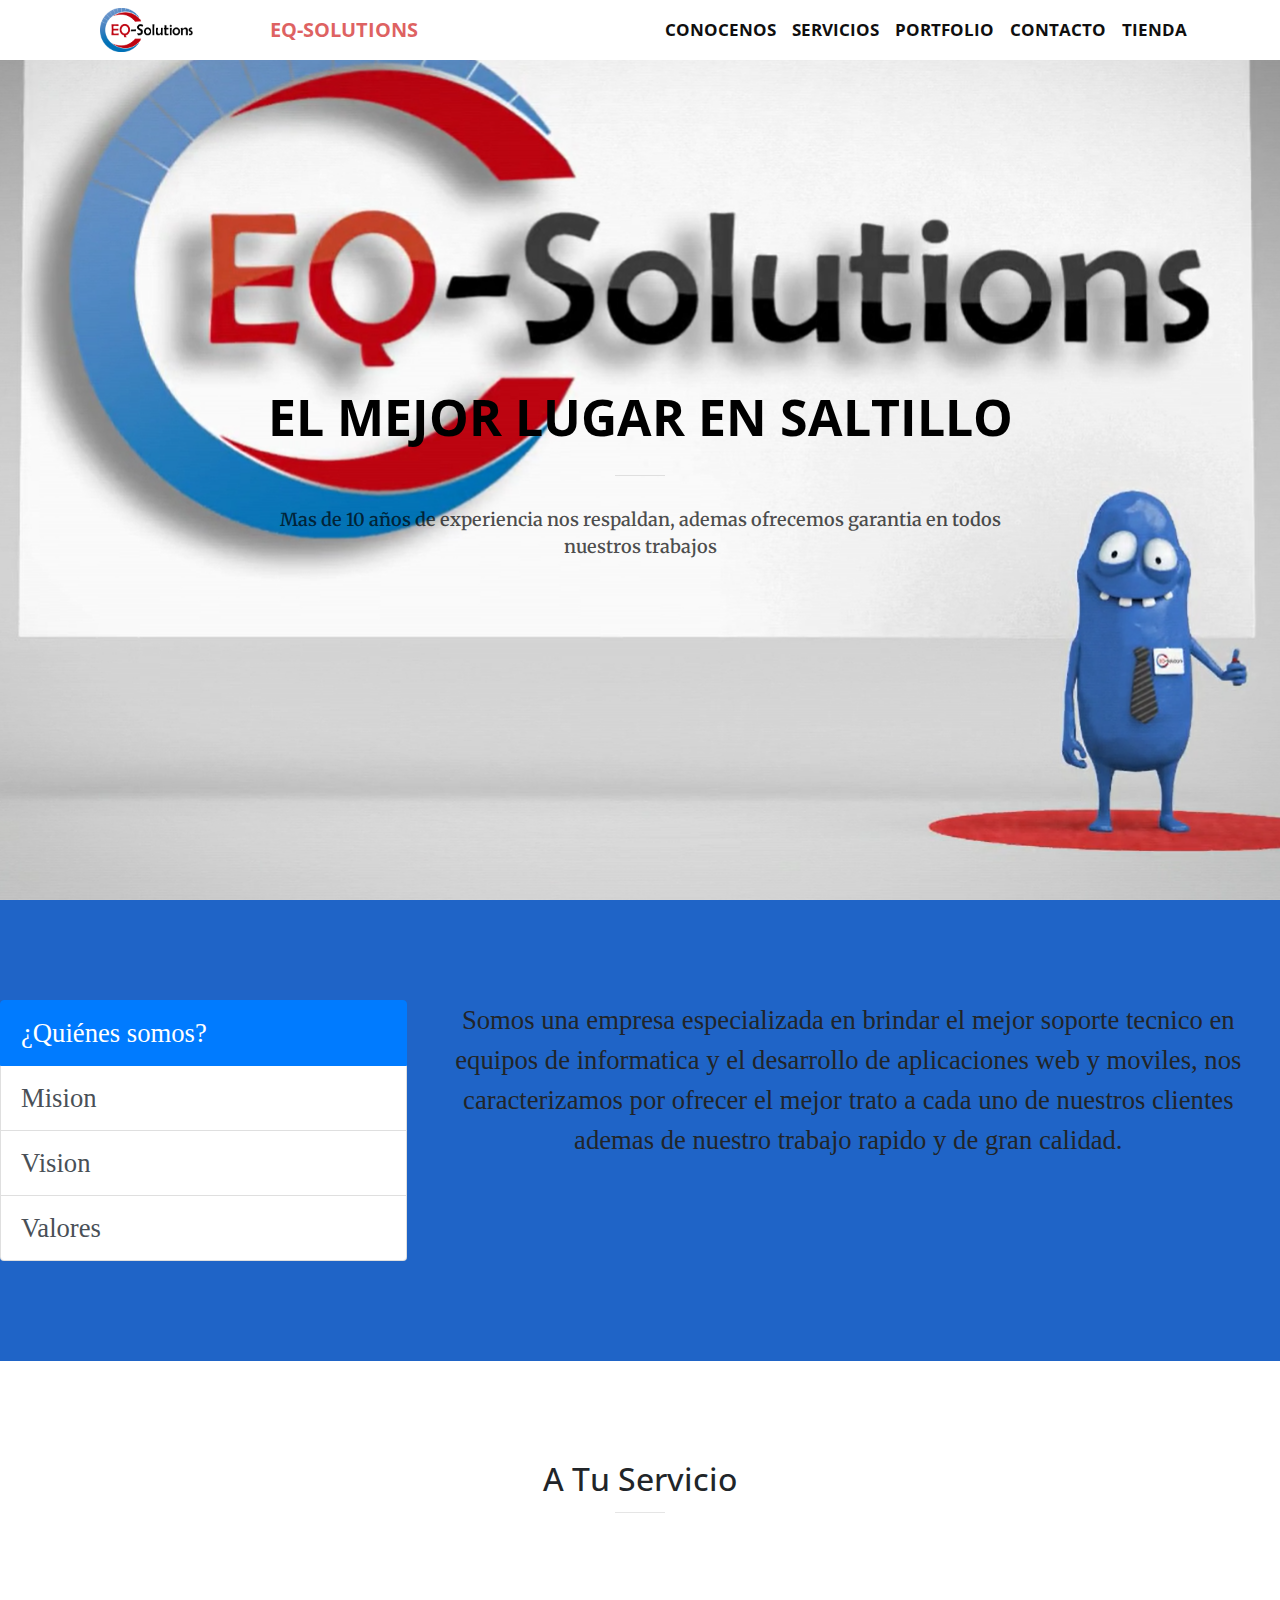
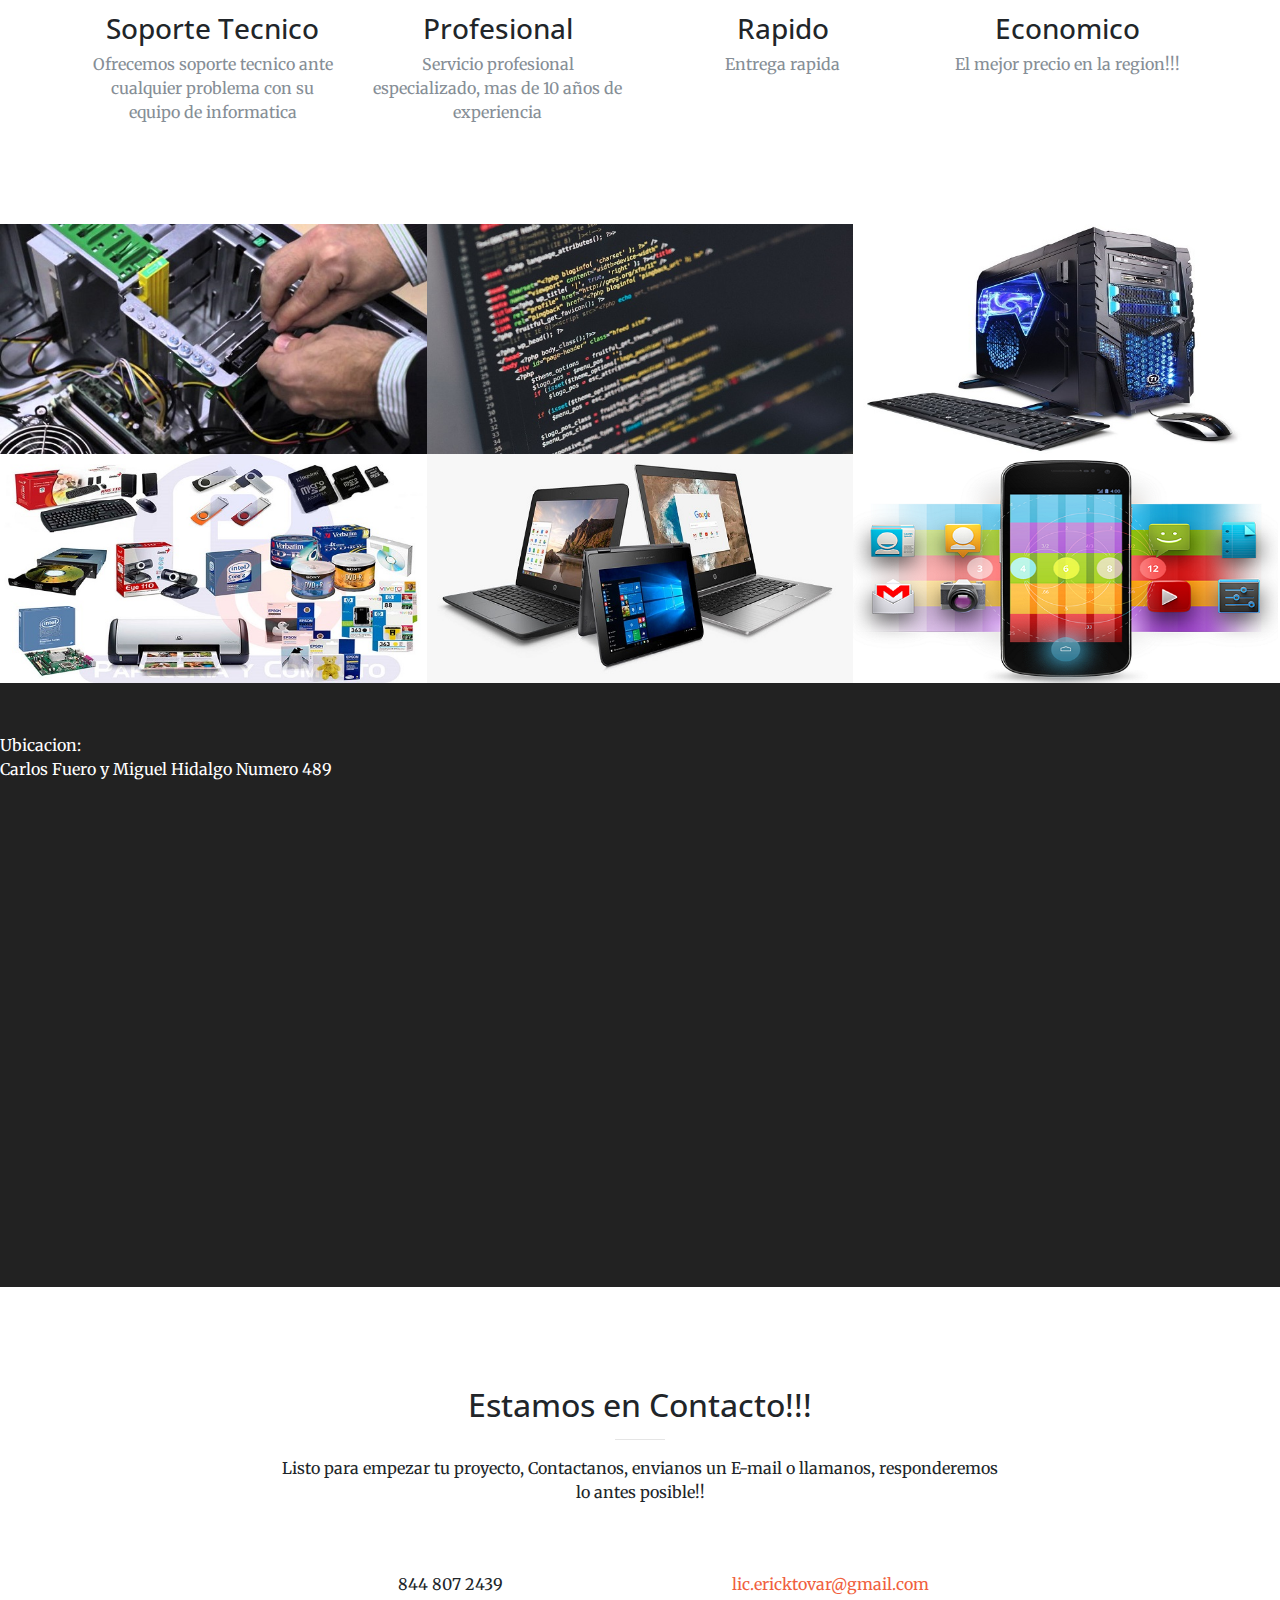
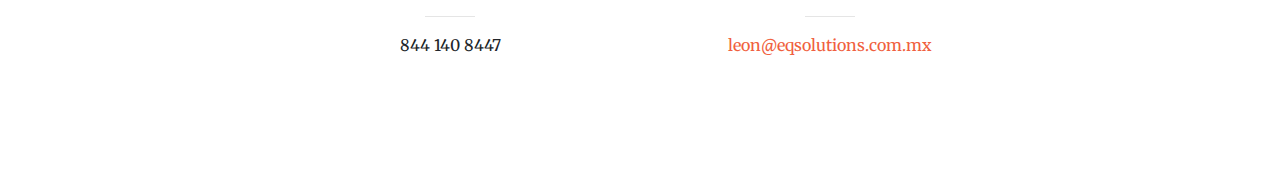
<file: index.html>
<!DOCTYPE html>
<html lang="en">

<head>
    <link rel="shortcut icon" type="image/x-icon" href="/eq/multimedia/logot.ico">

    <meta charset="utf-8">
    <meta name="viewport" content="width=device-width, initial-scale=1, shrink-to-fit=no">
    <meta name="description" content="">
    <meta name="author" content="">

    <title>Eq-Solutions</title>

    <!-- Bootstrap core CSS -->
    <link href="eq/vendor/bootstrap/css/bootstrap.min.css" rel="stylesheet">

    <!-- Custom fonts for this template -->
    <link href="eq/vendor/font-awesome/css/font-awesome.min.css" rel="stylesheet" type="text/css">
    <link href='https://fonts.googleapis.com/css?family=Open+Sans:300italic,400italic,600italic,700italic,800italic,400,300,600,700,800' rel='stylesheet' type='text/css'>
    <link href='https://fonts.googleapis.com/css?family=Merriweather:400,300,300italic,400italic,700,700italic,900,900italic' rel='stylesheet' type='text/css'>

    <!-- Plugin CSS -->
    <link href="eq/vendor/magnific-popup/magnific-popup.css" rel="stylesheet">

    <!-- Custom styles for this template -->
    <link href="eq/css/creative.min.css" rel="stylesheet">

</head>

<body id="page-top">

    <!-- Navigation -->
    <nav class="navbar navbar-expand-lg navbar-light fixed-top" id="mainNav">
        <div class="container">
            <div class="col-lg-2 col-md-2 col-sm-2 col-xs-12">
                <div class="logo-area">
                    <a href="http://www.eqsolutions.com.mx/"><img class="img-responsive" width="60%" height="60%" src="../../eq/multimedia/logot.png" alt="logo"></a>
                </div>
            </div>



            <a class="navbar-brand js-scroll-trigger" href="#page-top">EQ-Solutions</a>
            <button class="navbar-toggler navbar-toggler-right" type="button" data-toggle="collapse" data-target="#navbarResponsive" aria-controls="navbarResponsive" aria-expanded="false" aria-label="Toggle navigation">
          <span class="navbar-toggler-icon"></span>
        </button>
            <div class="collapse navbar-collapse" id="navbarResponsive">
                <div class="col-lg-2 col-md-2 col-sm-2 col-xs-12">

                </div>
                <ul class="navbar-nav ml-auto">
                    <li class="nav-item">
                        <a class="nav-link js-scroll-trigger" href="#about">Conocenos</a>
                    </li>
                    <li class="nav-item">
                        <a class="nav-link js-scroll-trigger" color="black" href="#services">Servicios</a>
                    </li>
                    <li class="nav-item">
                        <a class="nav-link js-scroll-trigger" href="#portfolio">Portfolio</a>
                    </li>
                    <li class="nav-item">
                        <a class="nav-link js-scroll-trigger" href="#contact">Contacto</a>
                    </li>
                    <li class="nav-item">
                        <a class="nav-link js-scroll-trigger" href="http://127.0.0.1/shop/index.php">tienda</a>
                    </li>
                </ul>
            </div>
        </div>
    </nav>

    <header class="masthead">
        <div class="header-content">
            <div class="header-content-inner">
                <h1 id="homeHeading">El Mejor Lugar En Saltillo</h1>
                <hr>

                <p>Mas de 10 años de experiencia nos respaldan, ademas ofrecemos garantia en todos nuestros trabajos</p>

            </div>
        </div>
    </header>

    <section class="bg-primary" id="about">

        <div class="row">
            <div class="col-4">
                <div class="list-group" id="list-tab" role="tablist">
                    <a class="list-group-item list-group-item-action active" id="list-home-list" data-toggle="list" href="#list-home" role="tab" aria-controls="home" style="font-family:archtec;font-size:20pt">¿Quiénes somos?</a>
                    <a class="list-group-item list-group-item-action " id="list-profile-list" data-toggle="list" href="#list-profile" role="tab" aria-controls="profile" style="font-family:archtec;font-size:20pt">Mision</a>
                    <a class="list-group-item list-group-item-action" id="list-messages-list" data-toggle="list" href="#list-messages" role="tab" aria-controls="messages" style="font-family:archtec;font-size:20pt">Vision</a>
                    <a class="list-group-item list-group-item-action" id="list-settings-list" data-toggle="list" href="#list-settings" role="tab" aria-controls="settings" style="font-family:archtec;font-size:20pt">Valores</a>
                </div>
            </div>
            <div class="col-8">
                <div class="tab-content" id="nav-tabContent">
                    <div class="tab-pane fade show active text-justify" id="list-home" role="tabpanel" aria-labelledby="list-home-list">
                        <p style="font-family:archtec;font-size:20pt;padding-right:20px;text-align:center">Somos una empresa especializada en brindar el mejor soporte tecnico en equipos de informatica y el desarrollo de aplicaciones web y moviles, nos caracterizamos por ofrecer el mejor trato a cada uno de nuestros clientes ademas de
                            nuestro trabajo rapido y de gran calidad.</p>
                    </div>
                    <div class="tab-pane fade text-justify" id="list-profile" role="tabpanel" aria-labelledby="list-profile-list">
                        <p style="font-family:archtec;font-size:20pt;text-align:center;padding-right:20px">Somos un equipo de técnicos actualizados y en capacitación constante dedicados a solucionar los problemas relacionados con las tecnologías de información empleando diversos tipos de herramientas para hacer más accesible la relación
                            entre los clientes y las TICS.</p>
                    </div>
                    <div class="tab-pane fade  text-justify" id="list-messages" role="tabpanel" aria-labelledby="list-messages-list">
                        <p style="font-family:archtec;font-size:20pt;padding-right:20px;text-align:center">Ser el proveedor de soporte técnico preferido y más confiable en la ciudad, reconocido por brindar la mejor atención y servicio al cliente de mayor calidad.</p>
                    </div>
                    <div class="tab-pane fade  text-justify" id="list-settings" role="tabpanel" aria-labelledby="list-settings-list">
                        <li style="font-family:archtec;font-size:20pt">HONESTIDAD
                            <li style="font-family:archtec;font-size:20pt">RESPETO
                                <li style="font-family:archtec;font-size:20pt">RESPONSABILIDAD
                                    <li style="font-family:archtec;font-size:20pt">AMABILIDAD
                                        <li style="font-family:archtec;font-size:20pt">SINCERIDAD
                                            <li style="font-family:archtec;font-size:20pt">PUNTUALIDAD
                                                <li style="font-family:archtec;font-size:20pt">AUTENTICIDAD
                                                    <li style="font-family:archtec;font-size:20pt">ORDEN

                    </div>
                </div>
            </div>
        </div>
        <!-- <div class="row">
                <div class="col-lg-8 mx-auto text-center">
                    <h2 class="section-heading text-white">¿Quiénes somos? </h2>
                    <hr class="light; color:red">
                    <p class="text-faded">
                        <h5>Somos una empresa especializada en brindar el mejor soporte tecnico en equipos de informatica y el desarrollo de aplicaciones web y moviles, nos caracterizamos por ofrecer el mejor trato a cada uno de nuestros clientes ademas de
                            nuestro trabajo rapido y de gran calidad.</h5>
                    </p>

                    <h5 class="section-heading text-white">Mision</h5>
                    <hr class="light">
                    <p clas="text-faded" style="fount-size=20px">
                        <h5>Somos un equipo de técnicos actualizados y en capacitación constante dedicados a solucionar los problemas relacionados con las tecnologías de información empleando diversos tipos de herramientas para hacer más accesible la relación
                            entre los clientes y las TICS.
                    </p>
                    </h5>
                    <h5 class="section-heading text-white">Vision</h5>
                    <p class="text-faded">
                        <h5>Ser el proveedor de soporte técnico preferido y más confiable en la ciudad, reconocido por brindar la mejor atención y servicio al cliente de mayor calidad.
                    </p>
                    <h/5>
                        <!--<h5 class="section-headind text-center">Nuestros  valores</h5>
                    <p class="text-faded">-->
        </div>
        </div>
        </div>
    </section>

    <section id="services">
        <div class="container">
            <div class="row">
                <div class="col-lg-12 text-center">
                    <h2 class="section-heading">A Tu Servicio</h2>
                    <hr class="primary">
                </div>
            </div>
        </div>
        <div class="container">
            <div class="row">
                <div class="col-lg-3 col-md-6 text-center">
                    <div class="service-box">
                        <i class="fa fa-4x fa-cog text-primary sr-icons"></i>
                        <h3>Soporte Tecnico</h3>
                        <p class="text-muted">Ofrecemos soporte tecnico ante cualquier problema con su equipo de informatica</p>
                    </div>
                </div>
                <div class="col-lg-3 col-md-6 text-center">
                    <div class="service-box">
                        <i class="fa fa-4x fa-briefcase text-primary sr-icons"></i>
                        <h3>Profesional</h3>
                        <p class="text-muted">Servicio profesional especializado, mas de 10 años de experiencia</p>
                    </div>
                </div>
                <div class="col-lg-3 col-md-6 text-center">
                    <div class="service-box">
                        <i class="fa fa-4x fa-calendar text-primary sr-icons"></i>
                        <h3>Rapido</h3>
                        <p class="text-muted">Entrega rapida</p>
                    </div>
                </div>
                <div class="col-lg-3 col-md-6 text-center">
                    <div class="service-box">
                        <i class="fa fa-4x fa-usd text-primary sr-icons"></i>
                        <h3>Economico</h3>
                        <p class="text-muted">El mejor precio en la region!!!</p>
                    </div>

                </div>
            </div>
        </div>
    </section>

    <section class="p-0" id="portfolio">
        <div class="container-fluid">
            <div class="row no-gutter popup-gallery">
                <div class="col-lg-4 col-sm-6">
                    <a class="portfolio-box" href="eq/img/portfolio/fullsize/sup.jpg">
                        <img class="img-fluid" src="eq/img/portfolio/thumbnails/sup.jpg" alt="">
                        <div class="portfolio-box-caption">
                            <div class="portfolio-box-caption-content">
                                <div class="project-category text-faded">
                                    Soporte Tecnico
                                </div>
                                <!--<div class="project-name">
                                    Project Name
                                </div>-->
                            </div>
                        </div>
                    </a>
                </div>
                <div class="col-lg-4 col-sm-6">
                    <a class="portfolio-box" href="eq/img/portfolio/fullsize/dev.jpeg">
                        <img class="img-fluid" src="eq/img/portfolio/thumbnails/dev.jpeg" alt="">
                        <div class="portfolio-box-caption">
                            <div class="portfolio-box-caption-content">
                                <div class="project-category text-faded">
                                    Desarrollo
                                </div>
                                <!--<div class="project-name">
                                    Project Name
                                </div>-->
                            </div>
                        </div>
                    </a>
                </div>
                <div class="col-lg-4 col-sm-6">
                    <a class="portfolio-box" href="eq/img/portfolio/fullsize/act.jpg">
                        <img class="img-fluid" src="eq/img/portfolio/thumbnails/act.jpg" alt="">
                        <div class="portfolio-box-caption">
                            <div class="portfolio-box-caption-content">
                                <div class="project-category text-faded">
                                    actualizacion
                                </div>
                                <!--<div class="project-name">
                                    Project Name
                                </div>-->
                            </div>
                        </div>
                    </a>
                </div>
                <div class="col-lg-4 col-sm-6">
                    <a class="portfolio-box" href="eq/img/portfolio/fullsize/cons.jpg">
                        <img class="img-fluid" src="eq/img/portfolio/thumbnails/cons.jpg" alt="">
                        <div class="portfolio-box-caption">
                            <div class="portfolio-box-caption-content">
                                <div class="project-category text-faded">
                                    Consumibles
                                </div>
                                <!--<div class="project-name">
                                    Project Name
                                </div>-->
                            </div>
                        </div>
                    </a>
                </div>
                <div class="col-lg-4 col-sm-6">
                    <a class="portfolio-box" href="eq/img/portfolio/fullsize/equip.jpg">
                        <img class="img-fluid" src="eq/img/portfolio/thumbnails/equip.jpg" alt="">
                        <div class="portfolio-box-caption">
                            <div class="portfolio-box-caption-content">
                                <div class="project-category text-faded">
                                    Venta de equipo
                                </div>
                                <!--<div class="project-name">
                                    Project Name
                                </div>-->
                            </div>
                        </div>
                    </a>
                </div>
                <div class="col-lg-4 col-sm-6">
                    <a class="portfolio-box" href="eq/img/portfolio/fullsize/mob.png">
                        <img class="img-fluid" src="eq/img/portfolio/thumbnails/mob.png" alt="">
                        <div class="portfolio-box-caption">
                            <div class="portfolio-box-caption-content">
                                <div class="project-category text-faded">
                                    Apps Moviles
                                </div>
                                <!--<div class="project-name">
                                    Project Name
                                </div>-->
                            </div>
                        </div>
                    </a>
                </div>
            </div>
        </div>
    </section>

    <div class="call-to-action bg-dark">
        <div>
            <hr5 class="section-heading text-center">Ubicacion:<br> Carlos Fuero y Miguel Hidalgo Numero 489 </hr5>
        </div>
        <div class="container text-center">
            <iframe src="https://www.google.com/maps/embed?pb=!1m18!1m12!1m3!1d3210.7913613091146!2d-101.00955989100393!3d25.405097687280843!2m3!1f0!2f0!3f0!3m2!1i1024!2i768!4f13.1!3m3!1m2!1s0x868872e8de57d491%3A0x97c6a6783d535405!2sEq-Solutions!5e0!3m2!1ses-419!2smx!4v1505521108903"
                width="600" height="450" frameborder="0" style="border:0" allowfullscreen></iframe>
            <!--<a class="btn btn-default btn-xl sr-button" href="http://startbootstrap.com/template-overviews/creative/">Download Now!</a>
            -->
        </div>
    </div>

    <section id="contact">
        <div class="container">
            <div class="row">
                <div class="col-lg-8 mx-auto text-center">
                    <h2 class="section-heading">Estamos en Contacto!!!</h2>
                    <hr class="primary">
                    <p> Listo para empezar tu proyecto, Contactanos, envianos un E-mail o llamanos, responderemos lo antes posible!!</p>
                </div>
            </div>
            <div class="row">
                <div class="col-lg-4 ml-auto text-center">
                    <i class="fa fa-phone fa-3x sr-contact"></i>
                    <p> 844 807 2439</p>
                    <hr>
                    <p> 844 140 8447</p>
                </div>
                <div class="col-lg-4 mr-auto text-center">
                    <i class="fa fa-envelope-o fa-3x sr-contact"></i>
                    <p>
                        <a href="mailto:lic.ericktovar@gmail.com">lic.ericktovar@gmail.com</a>
                        <hr>
                        <a href="mailto:leonheart@live.com.mx">leon@eqsolutions.com.mx</a>
                    </p>
                </div>
            </div>
        </div>
    </section>

    <!-- Bootstrap core JavaScript -->
    <script src="eq/vendor/jquery/jquery.min.js"></script>
    <script src="eq/vendor/popper/popper.min.js"></script>
    <script src="eq/vendor/bootstrap/js/bootstrap.min.js"></script>

    <!-- Plugin JavaScript -->
    <script src="eq/vendor/jquery-easing/jquery.easing.min.js"></script>
    <script src="eq/vendor/scrollreveal/scrollreveal.min.js"></script>
    <script src="eq/vendor/magnific-popup/jquery.magnific-popup.min.js"></script>

    <!-- Custom scripts for this template -->
    <script src="eq/js/creative.min.js"></script>
</div>

</body>

</html>
</body>

</html>
</file>
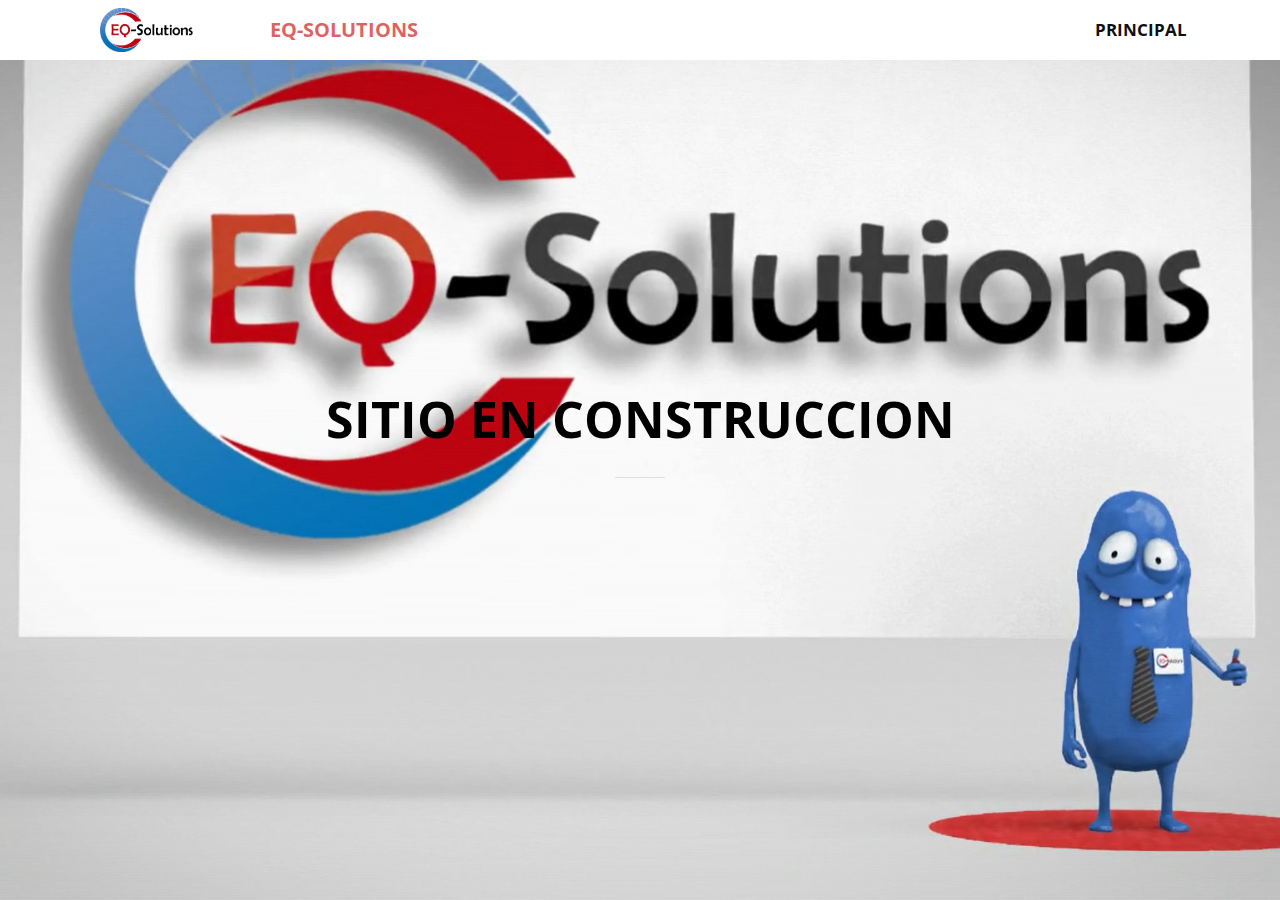
<file: eq/construccion.html>
<!DOCTYPE html>
<html lang="en">

<head>

    <meta charset="utf-8">
    <meta name="viewport" content="width=device-width, initial-scale=1, shrink-to-fit=no">
    <meta name="description" content="">
    <meta name="author" content="">

    <title>Eq-Solutions</title>

    <!-- Bootstrap core CSS -->
    <link href="vendor/bootstrap/css/bootstrap.min.css" rel="stylesheet">

    <!-- Custom fonts for this template -->
    <link href="vendor/font-awesome/css/font-awesome.min.css" rel="stylesheet" type="text/css">
    <link href='https://fonts.googleapis.com/css?family=Open+Sans:300italic,400italic,600italic,700italic,800italic,400,300,600,700,800' rel='stylesheet' type='text/css'>
    <link href='https://fonts.googleapis.com/css?family=Merriweather:400,300,300italic,400italic,700,700italic,900,900italic' rel='stylesheet' type='text/css'>

    <!-- Plugin CSS -->
    <link href="vendor/magnific-popup/magnific-popup.css" rel="stylesheet">

    <!-- Custom styles for this template -->
    <link href="css/creative.min.css" rel="stylesheet">

</head>

<body id="page-top">

    <!-- Navigation -->
    <nav class="navbar navbar-expand-lg navbar-light fixed-top" id="mainNav">
        <div class="container">
            <div class="col-lg-2 col-md-2 col-sm-2 col-xs-12">
                <div class="logo-area">
                    <a href="http://www.eqsolutions.com.mx/"><img class="img-responsive" width="60%" height="60%" src="../eq/multimedia/logot.png" alt="logo"></a>
                </div>
            </div>



            <a class="navbar-brand js-scroll-trigger" href="#page-top">EQ-Solutions</a>
            <button class="navbar-toggler navbar-toggler-right" type="button" data-toggle="collapse" data-target="#navbarResponsive" aria-controls="navbarResponsive" aria-expanded="false" aria-label="Toggle navigation">
          <span class="navbar-toggler-icon"></span>
        </button>
            <div class="collapse navbar-collapse" id="navbarResponsive">
                <div class="col-lg-2 col-md-2 col-sm-2 col-xs-12">

                </div>
                <ul class="navbar-nav ml-auto">
                    <li class="nav-item">
                        <a class="nav-link js-scroll-trigger" href="http://www.eqsolutions.com.mx/">Principal</a>
                    </li>
                   
                    </li>
                </ul>
            </div>
        </div>
    </nav>

    <header class="masthead">
        <div class="header-content">
            <div class="header-content-inner">
                <h1 id="homeHeading">Sitio En Construccion</h1>
                <hr>


    <!-- Bootstrap core JavaScript -->
    <script src="vendor/jquery/jquery.min.js"></script>
    <script src="vendor/popper/popper.min.js"></script>
    <script src="vendor/bootstrap/js/bootstrap.min.js"></script>

    <!-- Plugin JavaScript -->
    <script src="vendor/jquery-easing/jquery.easing.min.js"></script>
    <script src="vendor/scrollreveal/scrollreveal.min.js"></script>
    <script src="vendor/magnific-popup/jquery.magnific-popup.min.js"></script>

    <!-- Custom scripts for this template -->
    <script src="js/creative.min.js"></script>

</body>

</html>
</body>

</html>
</file>
<file: eq/css/creative.min.css>
/*!
 * Start Bootstrap - Createive v4.0.0-beta (http://startbootstrap.com/template-overviews/creative)
 * Copyright 2013-2017 Start Bootstrap
 * Licensed under MIT (https://github.com/BlackrockDigital/startbootstrap-creative/blob/master/LICENSE)
 */

body,
html {
    width: 100%;
    height: 100%
}

body {
    font-family: Merriweather, 'Helvetica Neue', Arial, sans-serif
}

hr {
    max-width: 50px;
}

hr.light {
    /*color rayita bajo encabezado del centro */
    border-color: #FFFFFF
}

a {
    color: #f05f40;
    -webkit-transition: all .2s;
    -moz-transition: all .2s;
    transition: all .2s
}

a:focus,
a:hover {
    color: #f05f40
}

h1,
h2,
h3,
h4,
h5,
h6 {
    font-family: 'Open Sans', 'Helvetica Neue', Arial, sans-serif
}

p {
    font-size: 16px;
    line-height: 1.5;
    margin-bottom: 20px
}

.bg-primary {
    /*Color de la barra grande del menu de mision, vision, etc..*/
    background-color: rgb(31, 100, 199)!important
}

.bg-dark {
    color: #fff;
    background-color: #222!important
}

.text-faded {
    color: rgba(255, 255, 255, .7);
    font-family: 'Open Sans', 'Helvetica Neue', Arial, sans-serif

}

section {
    padding: 100px 0
}

.section-heading {
    margin-top: 0
}

::-moz-selection {
    color: #fff;
    background: #222;
    text-shadow: none
}

::selection {
    color: #fff;
    background: #222;
    text-shadow: none
}

img::selection {
    color: #fff;
    background: 0 0
}

img::-moz-selection {
    color: #fff;
    background: 0 0
}

body {
    -webkit-tap-highlight-color: #222
}

#mainNav {
    border-color: rgba(34, 34, 34, .05);
    background-color: #fff;
    font-family: 'Open Sans', 'Helvetica Neue', Arial, sans-serif;
    -webkit-transition: all .2s;
    -moz-transition: all .2s;
    transition: all .2s
}

#mainNav .navbar-brand {
    font-weight: 700;
    text-transform: uppercase;
    color: #f05f40;
    font-family: 'Open Sans', 'Helvetica Neue', Arial, sans-serif
}

#mainNav .navbar-brand:focus,
#mainNav .navbar-brand:hover {
    color: #f05f40
}

#mainNav .navbar-toggle {
    font-size: 12px;
    font-weight: 700;
    text-transform: uppercase;
    color: #222
}

#mainNav .navbar-nav>li.nav-item>a.nav-link,
#mainNav .navbar-nav>li.nav-item>a.nav-link:focus {
    font-size: 17px;
    font-weight: 700;
    text-transform: uppercase;
    color: #222
}

#mainNav .navbar-nav>li.nav-item>a.nav-link:focus:hover,
#mainNav .navbar-nav>li.nav-item>a.nav-link:hover {
    color: #3298E4
}

#mainNav .navbar-nav>li.nav-item>a.nav-link.active,
#mainNav .navbar-nav>li.nav-item>a.nav-link:focus.active {
    color: #286897!important;
    background-color: white
}

#mainNav .navbar-nav>li.nav-item>a.nav-link.active:hover,
#mainNav .navbar-nav>li.nav-item>a.nav-link:focus.active:hover {
    background-color: #FFFFFF
}

@media (min-width:992px) {
    #mainNav {
        border-color: rgba(255, 255, 255, .3);
        /*color de barra de menu*/
        background-color: #FFFFFF
    }
    #mainNav .navbar-brand {
        /*color eqsolutions sin seleccionar*/
        color: rgba(208, 27, 27, 0.70)
    }
    #mainNav .navbar-brand:focus,
    #mainNav .navbar-brand:hover {
        /*colo eqSolutions al ser seleccionado*/
        color: #5E90D9
    }
    #mainNav .navbar-nav>li.nav-item>a.nav-link,
    #mainNav .navbar-nav>li.nav-item>a.nav-link:focus {
        /*color de las opciones del menu*/
        color: rgb(16, 15, 15)
    }
    #mainNav .navbar-nav>li.nav-item>a.nav-link:focus:hover,
    #mainNav .navbar-nav>li.nav-item>a.nav-link:hover {
        /*color de las opciones del menu al ser seleccionadas*/
        color: #CE1D1D
    }
    #mainNav.navbar-shrink {
        border-color: rgba(34, 34, 34, .05);
        /*color barra de menu cuando baja*/
        background-color: #FFFFFF
    }
    #mainNav.navbar-shrink .navbar-brand {
        font-size: 16px;
        /*color eq solutions cuando baja la barra*/
        color: #F04067
    }
    #mainNav.navbar-shrink .navbar-brand:focus,
    #mainNav.navbar-shrink .navbar-brand:hover {
        /*color eq solutions al seleccionar cuando baja*/
        color: #3E7BE4
    }
    #mainNav.navbar-shrink .navbar-nav>li.nav-item>a.nav-link,
    #mainNav.navbar-shrink .navbar-nav>li.nav-item>a.nav-link:focus {
        olor: #222
    }
    #mainNav.navbar-shrink .navbar-nav>li.nav-item>a.nav-link:focus:hover,
    #mainNav.navbar-shrink .navbar-nav>li.nav-item>a.nav-link:hover {
        color: #3B77B5
    }
}

header.masthead {
    position: relative;
    width: 100%;
    min-height: auto;
    text-align: center;
    color: #030303;
    background-image: url(../img/header.png);
    background-position: center;
    -webkit-background-size: cover;
    -moz-background-size: cover;
    -o-background-size: cover;
    background-size: cover
}

header.masthead .header-content {
    position: relative;
    width: 100%;
    padding: 150px 15px 100px;
    text-align: center
}

header.masthead .header-content .header-content-inner h1 {
    font-size: 30px;
    font-weight: 700;
    margin-top: 0;
    margin-bottom: 0;
    text-transform: uppercase
}

header.masthead .header-content .header-content-inner hr {
    margin: 30px auto
}

header.masthead .header-content .header-content-inner p {
    font-size: 40px;
    font-weight: 600;
    margin-bottom: -50px;
    /*color de el texto bajo el encabezado principal*/
    color: rgba(0, 0, 0, 0.7)
}

@media (min-width:768px) {
    header.masthead {
        height: 100%;
        min-height: 500px
    }
    header.masthead .header-content {
        position: absolute;
        top: 50%;
        padding: 0 50px;
        -webkit-transform: translateY(-50%);
        -ms-transform: translateY(-50%);
        transform: translateY(-50%)
    }
    header.masthead .header-content .header-content-inner {
        max-width: 1000px;
        margin-right: auto;
        margin-left: auto
    }
    header.masthead .header-content .header-content-inner h1 {
        /*colo "El mejor lugar en saltillo"*/
        font-size: 50px;
        color: #000000;
    }
    header.masthead .header-content .header-content-inner p {
        font-size: 18px;
        max-width: 80%;
        margin-right: auto;
        margin-left: auto
    }
}

.service-box {
    max-width: 400px;
    margin: 50px auto 0
}

@media (min-width:992px) {
    .service-box {
        margin: 20px auto 0
    }
}

.service-box p {
    margin-bottom: 0
}

.portfolio-box {
    position: relative;
    display: block;
    max-width: 650px;
    margin: 0 auto
}

.portfolio-box .portfolio-box-caption {
    /*colores de los box de imagenes */
    position: absolute;
    bottom: 0;
    display: block;
    width: 100%;
    height: 100%;
    text-align: center;
    opacity: 0;
    color: #fff;
    background: rgba(80, 115, 204, 0.90);
    -webkit-transition: all .2s;
    -moz-transition: all .2s;
    transition: all .2s
}

.portfolio-box .portfolio-box-caption .portfolio-box-caption-content {
    position: absolute;
    top: 50%;
    width: 100%;
    transform: translateY(-50%);
    text-align: center
}

.portfolio-box .portfolio-box-caption .portfolio-box-caption-content .project-category,
.portfolio-box .portfolio-box-caption .portfolio-box-caption-content .project-name {
    padding: 0 15px;
    font-family: 'Open Sans', 'Helvetica Neue', Arial, sans-serif
}

.portfolio-box .portfolio-box-caption .portfolio-box-caption-content .project-category {
    font-size: 14px;
    font-weight: 600;
    text-transform: uppercase
}

.portfolio-box .portfolio-box-caption .portfolio-box-caption-content .project-name {
    font-size: 18px
}

.portfolio-box:hover .portfolio-box-caption {
    opacity: 1
}

.portfolio-box:focus {
    outline: 0
}

@media (min-width:768px) {
    .portfolio-box .portfolio-box-caption .portfolio-box-caption-content .project-category {
        font-size: 16px
    }
    .portfolio-box .portfolio-box-caption .portfolio-box-caption-content .project-name {
        font-size: 22px
    }
}

.call-to-action {
    padding: 50px 0
}

.call-to-action h2 {
    margin: 0 auto 20px
}

.text-primary {
    /*colo iconos */
    color: #50AAC3!important
}

.no-gutter>[class*=col-] {
    padding-right: 0;
    padding-left: 0
}

.btn-default {
    color: #222;
    border-color: #fff;
    background-color: #4ECCE8
}

.btn-default.focus,
.btn-default:focus {
    color: #222;
    border-color: #bfbfbf;
    background-color: #e6e6e6
}

.btn-default:hover {
    color: #222;
    border-color: #e0e0e0;
    background-color: #e6e6e6
}

.btn-default.active,
.btn-default:active,
.open>.btn-default.dropdown-toggle {
    color: #222;
    border-color: #e0e0e0;
    background-color: #e6e6e6
}

.btn-default.active.focus,
.btn-default.active:focus,
.btn-default.active:hover,
.btn-default:active.focus,
.btn-default:active:focus,
.btn-default:active:hover,
.open>.btn-default.dropdown-toggle.focus,
.open>.btn-default.dropdown-toggle:focus,
.open>.btn-default.dropdown-toggle:hover {
    color: #222;
    border-color: #bfbfbf;
    background-color: #d4d4d4
}

.btn-default.active,
.btn-default:active,
.open>.btn-default.dropdown-toggle {
    background-image: none
}

.btn-default.disabled.focus,
.btn-default.disabled:focus,
.btn-default.disabled:hover,
.btn-default[disabled].focus,
.btn-default[disabled]:focus,
.btn-default[disabled]:hover,
fieldset[disabled] .btn-default.focus,
fieldset[disabled] .btn-default:focus,
fieldset[disabled] .btn-default:hover {
    border-color: #fff;
    background-color: #fff
}

.btn-default .badge {
    color: #fff;
    background-color: #222
}

.btn-primary {
    color: #fff;
    border-color: #f05f40;
    background-color: #f05f40
}

.btn-primary.focus,
.btn-primary:focus {
    color: #fff;
    border-color: #a4270d;
    background-color: #04226B
}

.btn-primary:hover {
    color: #fff;
    border-color: #e13612;
    background-color: #eb3812
}

.btn-primary.active,
.btn-primary:active,
.open>.btn-primary.dropdown-toggle {
    color: #fff;
    border-color: #e13612;
    background-color: #eb3812
}

.btn-primary.active.focus,
.btn-primary.active:focus,
.btn-primary.active:hover,
.btn-primary:active.focus,
.btn-primary:active:focus,
.btn-primary:active:hover,
.open>.btn-primary.dropdown-toggle.focus,
.open>.btn-primary.dropdown-toggle:focus,
.open>.btn-primary.dropdown-toggle:hover {
    color: #fff;
    border-color: #a4270d;
    background-color: #c93110
}

.btn-primary.active,
.btn-primary:active,
.open>.btn-primary.dropdown-toggle {
    background-image: none
}

.btn-primary.disabled.focus,
.btn-primary.disabled:focus,
.btn-primary.disabled:hover,
.btn-primary[disabled].focus,
.btn-primary[disabled]:focus,
.btn-primary[disabled]:hover,
fieldset[disabled] .btn-primary.focus,
fieldset[disabled] .btn-primary:focus,
fieldset[disabled] .btn-primary:hover {
    border-color: #f05f40;
    background-color: #f05f40
}

.btn-primary .badge {
    color: #f05f40;
    background-color: #fff
}

.btn {
    font-weight: 700;
    text-transform: uppercase;
    border: none;
    border-radius: 300px;
    font-family: 'Open Sans', 'Helvetica Neue', Arial, sans-serif
}

.btn-xl {
    padding: 15px 30px
}
</file>
